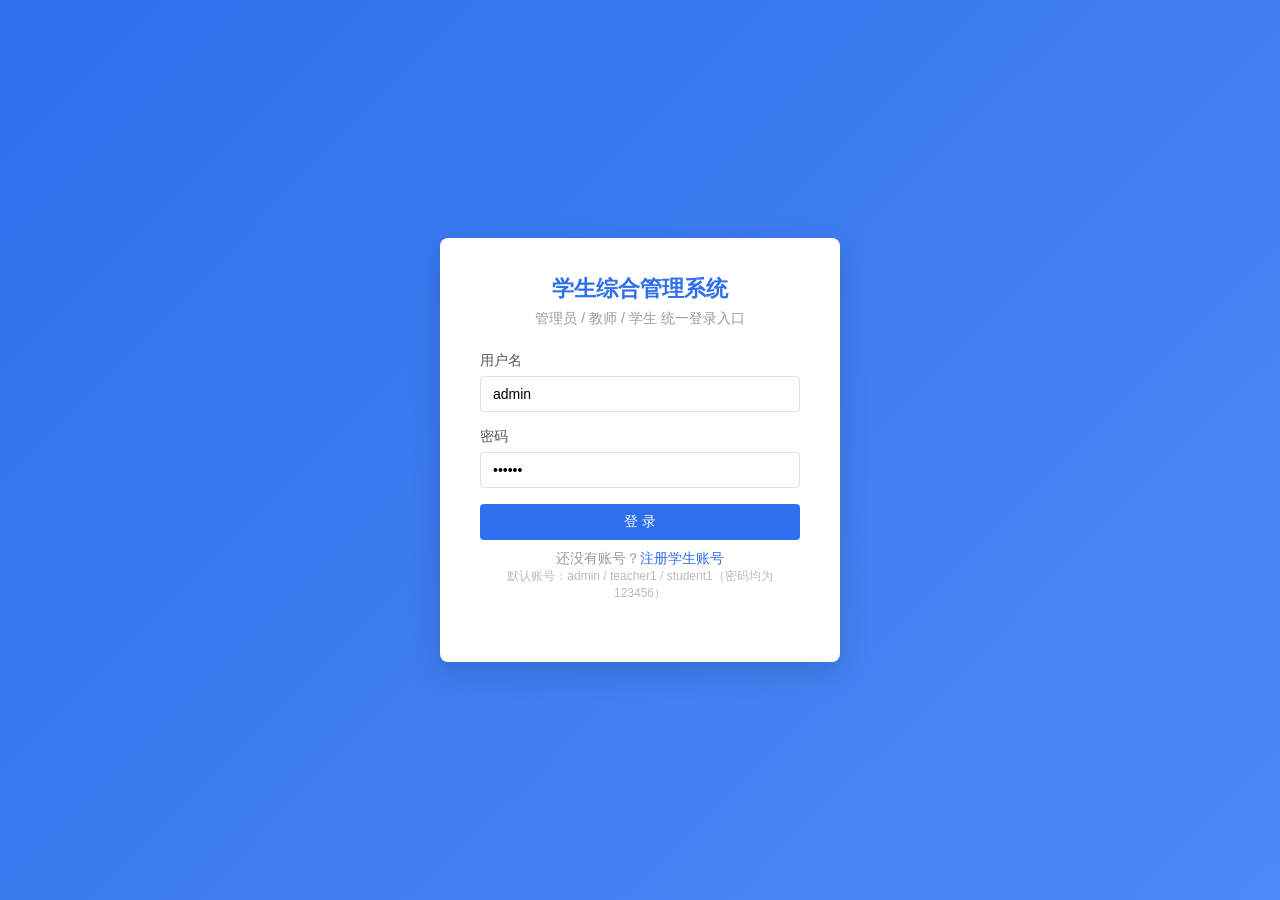
<file: src/main/webapp/login.html>
<!DOCTYPE html>
<html lang="zh-CN">
<head>
    <meta charset="UTF-8">
    <meta name="viewport" content="width=device-width, initial-scale=1.0">
    <title>登录 - 学生综合管理系统</title>
    <link rel="stylesheet" href="css/style.css">
</head>
<body>
<div class="auth-wrap">
    <div class="auth-card">
        <h1>学生综合管理系统</h1>
        <p class="sub">管理员 / 教师 / 学生 统一登录入口</p>
        <div id="msg" class="msg"></div>
        <div class="form-item">
            <label>用户名</label>
            <input id="username" type="text" placeholder="请输入用户名" value="admin">
        </div>
        <div class="form-item">
            <label>密码</label>
            <input id="password" type="password" placeholder="请输入密码" value="123456">
        </div>
        <button class="btn block" onclick="doLogin()">登 录</button>
        <p class="sub mt10" style="margin-bottom:0;">
            还没有账号？<a href="register.html">注册学生账号</a>
        </p>
        <p class="sub" style="font-size:12px;color:#bbb;">
            默认账号：admin / teacher1 / student1（密码均为 123456）
        </p>
    </div>
</div>
<script src="js/common.js"></script>
<script>
async function doLogin() {
    const username = document.getElementById('username').value.trim();
    const password = document.getElementById('password').value.trim();
    if (!username || !password) {
        showMsg('msg', 'err', '请输入用户名和密码');
        return;
    }
    const r = await request('/user', { method: 'login', username, password });
    if (r.code !== 0) {
        showMsg('msg', 'err', r.msg);
        return;
    }
    const role = r.data.role;
    const pages = { ADMIN: 'admin/index.html', TEACHER: 'teacher/index.html', STUDENT: 'student/index.html' };
    location.href = pages[role] || 'login.html';
}
document.getElementById('password').addEventListener('keydown', e => {
    if (e.key === 'Enter') doLogin();
});
</script>
</body>
</html>
</file>
<file: src/main/webapp/css/style.css>
/* ============ 学生综合管理系统 公共样式 ============ */
* { margin: 0; padding: 0; box-sizing: border-box; }
body {
    font-family: "Microsoft YaHei", "PingFang SC", Arial, sans-serif;
    background: #f5f7fa;
    color: #333;
    font-size: 14px;
}
a { color: #2f6fed; text-decoration: none; }
a:hover { text-decoration: underline; }

/* ---------- 登录 / 注册页 ---------- */
.auth-wrap {
    min-height: 100vh;
    display: flex;
    align-items: center;
    justify-content: center;
    background: linear-gradient(135deg, #2f6fed 0%, #4b8bf5 100%);
}
.auth-card {
    width: 400px;
    background: #fff;
    border-radius: 8px;
    padding: 36px 40px;
    box-shadow: 0 10px 30px rgba(0,0,0,0.15);
}
.auth-card h1 {
    font-size: 22px;
    text-align: center;
    margin-bottom: 6px;
    color: #2f6fed;
}
.auth-card .sub { text-align: center; color: #999; margin-bottom: 24px; }
.form-item { margin-bottom: 16px; }
.form-item label { display: block; margin-bottom: 6px; color: #555; }
.form-item input, .form-item select, .form-item textarea {
    width: 100%; padding: 9px 12px; border: 1px solid #dcdfe6;
    border-radius: 4px; font-size: 14px; outline: none;
}
.form-item input:focus, .form-item select:focus, .form-item textarea:focus { border-color: #2f6fed; }
.form-item textarea { resize: vertical; min-height: 80px; }
.btn {
    display: inline-block; padding: 9px 18px; border: none; border-radius: 4px;
    cursor: pointer; font-size: 14px; background: #2f6fed; color: #fff;
}
.btn:hover { background: #2558c8; }
.btn.primary { background: #2f6fed; color: #fff; }
.btn.primary:hover { background: #2558c8; }
.btn.success { background: #52b86a; }
.btn.success:hover { background: #3f9d55; }
.btn.danger { background: #e05555; }
.btn.danger:hover { background: #c24343; }
.btn.small { padding: 5px 10px; font-size: 13px; }
.btn.gray { background: #909399; }
.btn.gray:hover { background: #7a7c80; }
.btn.block { width: 100%; }

/* ---------- 后台布局 ---------- */
.layout { display: flex; min-height: 100vh; }
.sidebar {
    width: 210px; background: #1f2d3d; color: #dce3ec;
    position: fixed; top: 0; bottom: 0; left: 0; overflow-y: auto;
}
.sidebar .brand {
    padding: 22px 18px; font-size: 17px; font-weight: bold; color: #fff;
    border-bottom: 1px solid #33455c;
}
.sidebar .nav-item {
    display: block; padding: 13px 20px; color: #c8d2e0; cursor: pointer;
    border-left: 3px solid transparent; user-select: none;
}
.sidebar .nav-item:hover { background: #26384c; color: #fff; }
.sidebar .nav-item.active { background: #2f6fed; color: #fff; border-left-color: #fff; }
.main {
    flex: 1; margin-left: 210px; padding: 20px 24px; min-width: 0;
}
.topbar {
    display: flex; justify-content: space-between; align-items: center;
    background: #fff; padding: 12px 20px; border-radius: 6px; margin-bottom: 20px;
}
.topbar .hello { color: #333; }
.topbar .hello b { color: #2f6fed; }
.panel {
    background: #fff; border-radius: 6px; padding: 20px; margin-bottom: 20px;
    box-shadow: 0 1px 4px rgba(0,0,0,0.04);
}
.panel h3 { margin-bottom: 16px; font-size: 16px; color: #333; padding-bottom: 10px; border-bottom: 1px solid #ebeef5; }
.panel .toolbar { margin-bottom: 14px; display: flex; gap: 10px; flex-wrap: wrap; align-items: center; }
.panel .toolbar select, .panel .toolbar input {
    padding: 7px 10px; border: 1px solid #dcdfe6; border-radius: 4px; font-size: 14px;
}

/* ---------- 表格 ---------- */
table { width: 100%; border-collapse: collapse; background: #fff; }
th, td { border: 1px solid #ebeef5; padding: 9px 10px; text-align: left; }
th { background: #f5f7fa; color: #555; font-weight: 600; }
tr:hover td { background: #fafbfd; }
.empty { text-align: center; color: #aaa; padding: 30px 0; }

/* ---------- 统计卡片与柱状图 ---------- */
.stat-cards { display: flex; gap: 16px; flex-wrap: wrap; margin-bottom: 20px; }
.stat-card {
    flex: 1; min-width: 150px; background: #fff; border-radius: 6px;
    padding: 20px; text-align: center; box-shadow: 0 1px 4px rgba(0,0,0,0.04);
}
.stat-card .num { font-size: 28px; font-weight: bold; color: #2f6fed; }
.stat-card .label { color: #888; margin-top: 6px; }
.bar-row { display: flex; align-items: center; margin-bottom: 10px; }
.bar-label { width: 90px; text-align: right; margin-right: 10px; color: #555; flex-shrink: 0; }
.bar-track { flex: 1; background: #eef1f6; border-radius: 4px; height: 22px; overflow: hidden; }
.bar-fill { height: 100%; background: #2f6fed; border-radius: 4px; color: #fff; font-size: 12px; line-height: 22px; padding-left: 6px; white-space: nowrap; }
.bar-val { width: 80px; margin-left: 10px; color: #666; flex-shrink: 0; }

.msg { padding: 10px 14px; border-radius: 4px; margin-bottom: 14px; display: none; }
.msg.ok { background: #e8f7ee; color: #2e8b57; display: block; }
.msg.err { background: #fdeaea; color: #c0392b; display: block; }

.hidden { display: none !important; }
.mt10 { margin-top: 10px; }
.text-right { text-align: right; }
.inline { display: inline-block; }
.section { display: none; }
.section.active { display: block; }
</file>
